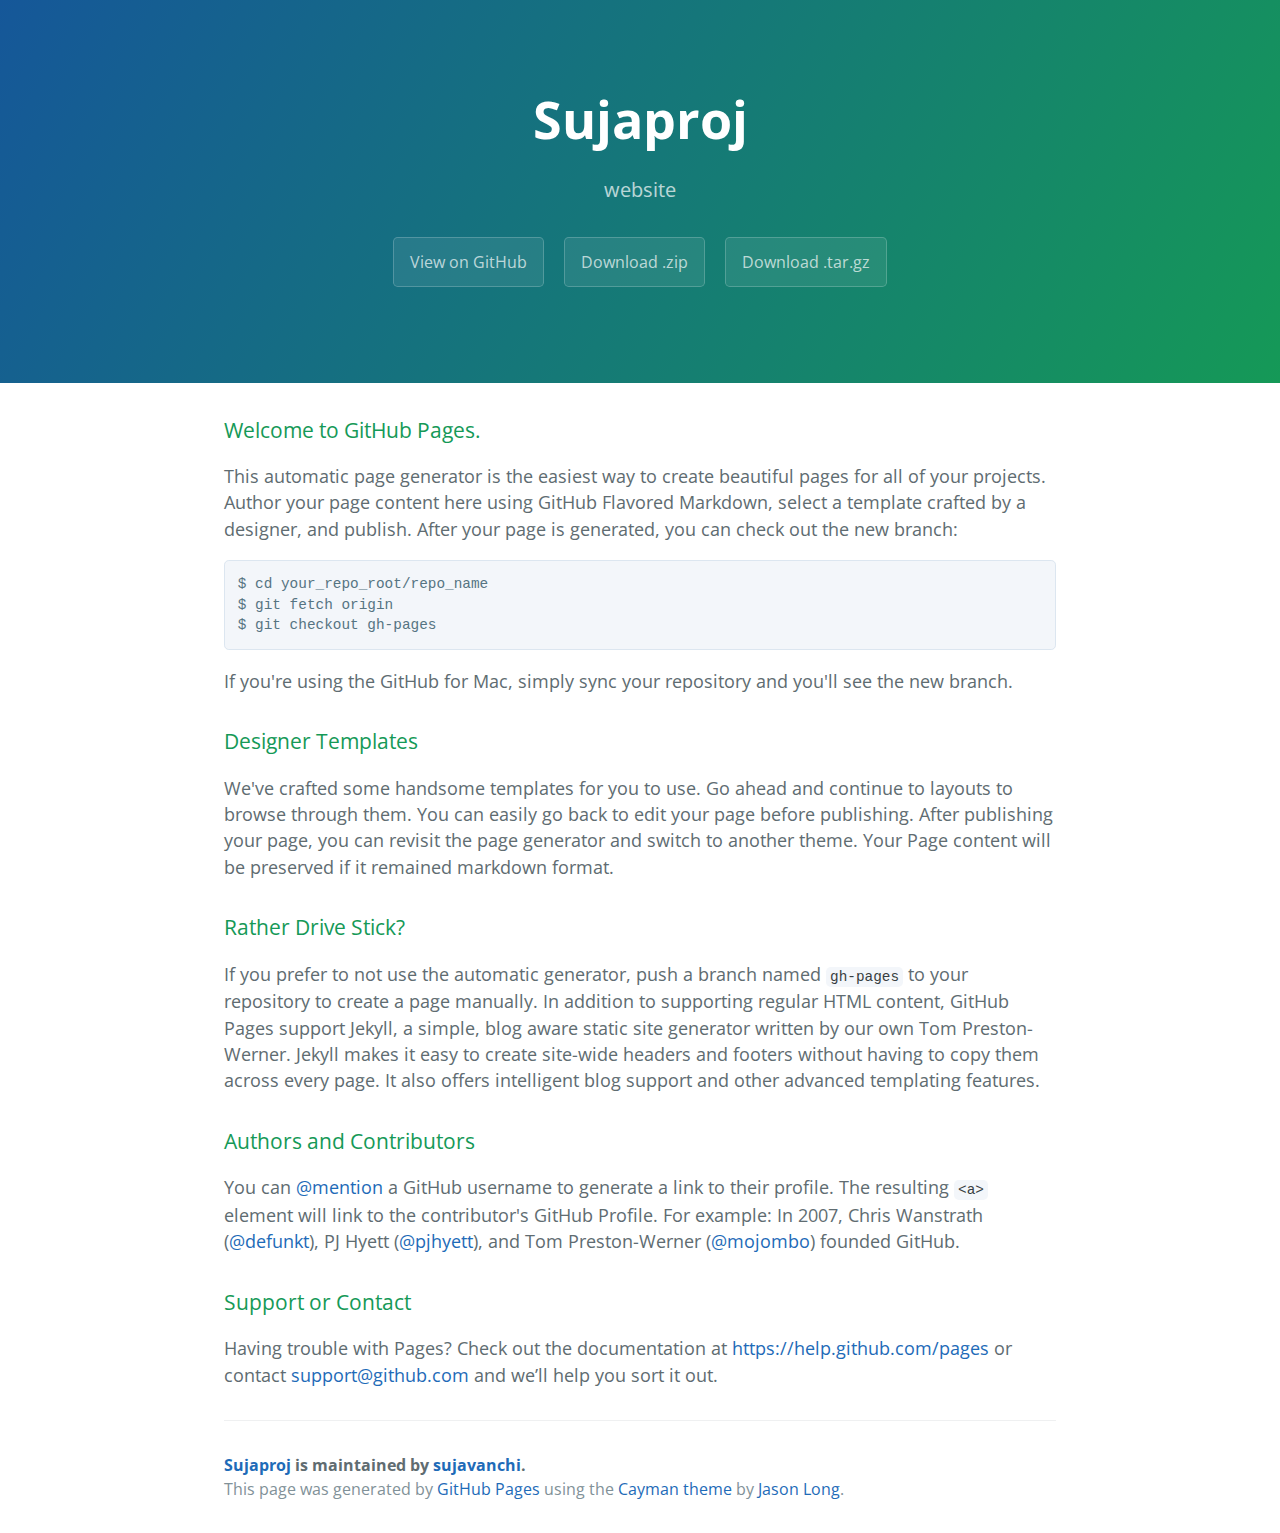
<file: index.html>
<!DOCTYPE html>
<html lang="en-us">
  <head>
    <meta charset="UTF-8">
    <title>Sujaproj by sujavanchi</title>
    <meta name="viewport" content="width=device-width, initial-scale=1">
    <link rel="stylesheet" type="text/css" href="stylesheets/normalize.css" media="screen">
    <link href='http://fonts.googleapis.com/css?family=Open+Sans:400,700' rel='stylesheet' type='text/css'>
    <link rel="stylesheet" type="text/css" href="stylesheets/stylesheet.css" media="screen">
    <link rel="stylesheet" type="text/css" href="stylesheets/github-light.css" media="screen">
  </head>
  <body>
    <section class="page-header">
      <h1 class="project-name">Sujaproj</h1>
      <h2 class="project-tagline">website</h2>
      <a href="https://github.com/sujavanchi/sujaproj" class="btn">View on GitHub</a>
      <a href="https://github.com/sujavanchi/sujaproj/zipball/master" class="btn">Download .zip</a>
      <a href="https://github.com/sujavanchi/sujaproj/tarball/master" class="btn">Download .tar.gz</a>
    </section>

    <section class="main-content">
      <h3>
<a id="welcome-to-github-pages" class="anchor" href="#welcome-to-github-pages" aria-hidden="true"><span class="octicon octicon-link"></span></a>Welcome to GitHub Pages.</h3>

<p>This automatic page generator is the easiest way to create beautiful pages for all of your projects. Author your page content here using GitHub Flavored Markdown, select a template crafted by a designer, and publish. After your page is generated, you can check out the new branch:</p>

<pre><code>$ cd your_repo_root/repo_name
$ git fetch origin
$ git checkout gh-pages
</code></pre>

<p>If you're using the GitHub for Mac, simply sync your repository and you'll see the new branch.</p>

<h3>
<a id="designer-templates" class="anchor" href="#designer-templates" aria-hidden="true"><span class="octicon octicon-link"></span></a>Designer Templates</h3>

<p>We've crafted some handsome templates for you to use. Go ahead and continue to layouts to browse through them. You can easily go back to edit your page before publishing. After publishing your page, you can revisit the page generator and switch to another theme. Your Page content will be preserved if it remained markdown format.</p>

<h3>
<a id="rather-drive-stick" class="anchor" href="#rather-drive-stick" aria-hidden="true"><span class="octicon octicon-link"></span></a>Rather Drive Stick?</h3>

<p>If you prefer to not use the automatic generator, push a branch named <code>gh-pages</code> to your repository to create a page manually. In addition to supporting regular HTML content, GitHub Pages support Jekyll, a simple, blog aware static site generator written by our own Tom Preston-Werner. Jekyll makes it easy to create site-wide headers and footers without having to copy them across every page. It also offers intelligent blog support and other advanced templating features.</p>

<h3>
<a id="authors-and-contributors" class="anchor" href="#authors-and-contributors" aria-hidden="true"><span class="octicon octicon-link"></span></a>Authors and Contributors</h3>

<p>You can <a href="https://github.com/blog/821" class="user-mention">@mention</a> a GitHub username to generate a link to their profile. The resulting <code>&lt;a&gt;</code> element will link to the contributor's GitHub Profile. For example: In 2007, Chris Wanstrath (<a href="https://github.com/defunkt" class="user-mention">@defunkt</a>), PJ Hyett (<a href="https://github.com/pjhyett" class="user-mention">@pjhyett</a>), and Tom Preston-Werner (<a href="https://github.com/mojombo" class="user-mention">@mojombo</a>) founded GitHub.</p>

<h3>
<a id="support-or-contact" class="anchor" href="#support-or-contact" aria-hidden="true"><span class="octicon octicon-link"></span></a>Support or Contact</h3>

<p>Having trouble with Pages? Check out the documentation at <a href="https://help.github.com/pages">https://help.github.com/pages</a> or contact <a href="mailto:support@github.com">support@github.com</a> and we’ll help you sort it out.</p>

      <footer class="site-footer">
        <span class="site-footer-owner"><a href="https://github.com/sujavanchi/sujaproj">Sujaproj</a> is maintained by <a href="https://github.com/sujavanchi">sujavanchi</a>.</span>

        <span class="site-footer-credits">This page was generated by <a href="https://pages.github.com">GitHub Pages</a> using the <a href="https://github.com/jasonlong/cayman-theme">Cayman theme</a> by <a href="https://twitter.com/jasonlong">Jason Long</a>.</span>
      </footer>

    </section>

  
  </body>
</html>
</file>
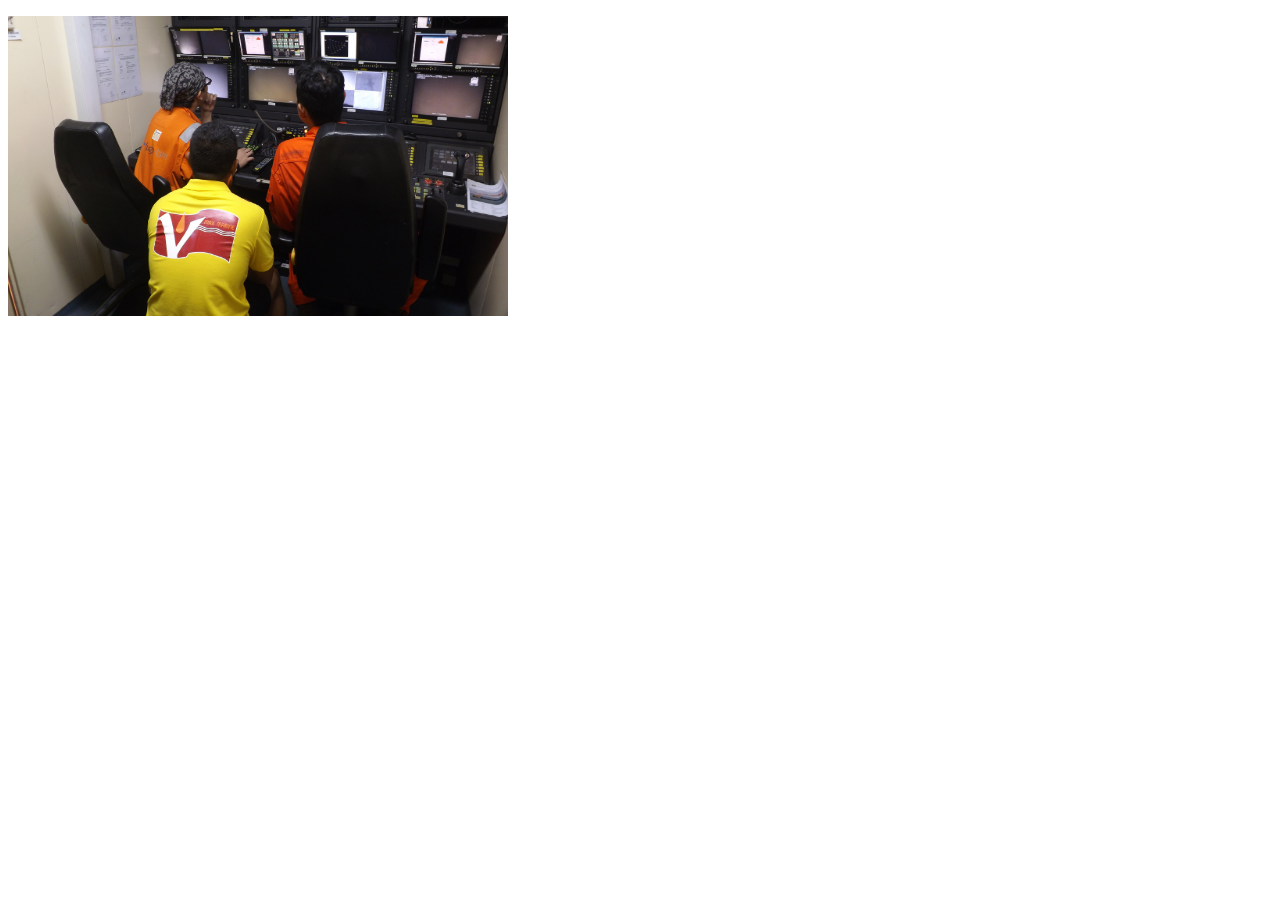
<file: Body.html>
<!DOCTYPE html>
<html lang="en">
<head>
<script type="text/javascript">
var image1 = new Image()
image1.src = "images/DSCF2668.JPG"
var image2 = new Image()
image2.src = "images/DSCF2692.JPG"
var image3 = new Image()
image3.src = "images/DSCF2700.JPG"
var image4 = new Image()
image4.src = "images/P2031180.JPG"
var image5 = new Image()
image5.src = "images/P2031203.JPG"
var image6 = new Image()
image6.src = "images/P1291132.JPG"
</script>
</head>
<body>
<p><img src="images/DSCF2668.JPG" width="500" height="300" name="slide" /></p>
<script type="text/javascript">
        var step=1;
        function slideit()
        {
            document.images.slide.src = eval("image"+step+".src");
            if(step<2)
                step++;
            else
                step=1;
            setTimeout("slideit()",2500);
        }
        slideit();
</script>
</body>
</html>
</file>
<file: stylesheets/stylesheet.css>
* {
  box-sizing: border-box; }

body {
  padding: 0;
  margin: 0;
  font-family: "Open Sans", "Helvetica Neue", Helvetica, Arial, sans-serif;
  font-size: 16px;
  line-height: 1.5;
  color: #606c71; }

a {
  color: #1e6bb8;
  text-decoration: none; }
  a:hover {
    text-decoration: underline; }

.btn {
  display: inline-block;
  margin-bottom: 1rem;
  color: rgba(255, 255, 255, 0.7);
  background-color: rgba(255, 255, 255, 0.08);
  border-color: rgba(255, 255, 255, 0.2);
  border-style: solid;
  border-width: 1px;
  border-radius: 0.3rem;
  transition: color 0.2s, background-color 0.2s, border-color 0.2s; }
  .btn + .btn {
    margin-left: 1rem; }

.btn:hover {
  color: rgba(255, 255, 255, 0.8);
  text-decoration: none;
  background-color: rgba(255, 255, 255, 0.2);
  border-color: rgba(255, 255, 255, 0.3); }

@media screen and (min-width: 64em) {
  .btn {
    padding: 0.75rem 1rem; } }

@media screen and (min-width: 42em) and (max-width: 64em) {
  .btn {
    padding: 0.6rem 0.9rem;
    font-size: 0.9rem; } }

@media screen and (max-width: 42em) {
  .btn {
    display: block;
    width: 100%;
    padding: 0.75rem;
    font-size: 0.9rem; }
    .btn + .btn {
      margin-top: 1rem;
      margin-left: 0; } }

.page-header {
  color: #fff;
  text-align: center;
  background-color: #159957;
  background-image: linear-gradient(120deg, #155799, #159957); }

@media screen and (min-width: 64em) {
  .page-header {
    padding: 5rem 6rem; } }

@media screen and (min-width: 42em) and (max-width: 64em) {
  .page-header {
    padding: 3rem 4rem; } }

@media screen and (max-width: 42em) {
  .page-header {
    padding: 2rem 1rem; } }

.project-name {
  margin-top: 0;
  margin-bottom: 0.1rem; }

@media screen and (min-width: 64em) {
  .project-name {
    font-size: 3.25rem; } }

@media screen and (min-width: 42em) and (max-width: 64em) {
  .project-name {
    font-size: 2.25rem; } }

@media screen and (max-width: 42em) {
  .project-name {
    font-size: 1.75rem; } }

.project-tagline {
  margin-bottom: 2rem;
  font-weight: normal;
  opacity: 0.7; }

@media screen and (min-width: 64em) {
  .project-tagline {
    font-size: 1.25rem; } }

@media screen and (min-width: 42em) and (max-width: 64em) {
  .project-tagline {
    font-size: 1.15rem; } }

@media screen and (max-width: 42em) {
  .project-tagline {
    font-size: 1rem; } }

.main-content :first-child {
  margin-top: 0; }
.main-content img {
  max-width: 100%; }
.main-content h1, .main-content h2, .main-content h3, .main-content h4, .main-content h5, .main-content h6 {
  margin-top: 2rem;
  margin-bottom: 1rem;
  font-weight: normal;
  color: #159957; }
.main-content p {
  margin-bottom: 1em; }
.main-content code {
  padding: 2px 4px;
  font-family: Consolas, "Liberation Mono", Menlo, Courier, monospace;
  font-size: 0.9rem;
  color: #383e41;
  background-color: #f3f6fa;
  border-radius: 0.3rem; }
.main-content pre {
  padding: 0.8rem;
  margin-top: 0;
  margin-bottom: 1rem;
  font: 1rem Consolas, "Liberation Mono", Menlo, Courier, monospace;
  color: #567482;
  word-wrap: normal;
  background-color: #f3f6fa;
  border: solid 1px #dce6f0;
  border-radius: 0.3rem; }
  .main-content pre > code {
    padding: 0;
    margin: 0;
    font-size: 0.9rem;
    color: #567482;
    word-break: normal;
    white-space: pre;
    background: transparent;
    border: 0; }
.main-content .highlight {
  margin-bottom: 1rem; }
  .main-content .highlight pre {
    margin-bottom: 0;
    word-break: normal; }
.main-content .highlight pre, .main-content pre {
  padding: 0.8rem;
  overflow: auto;
  font-size: 0.9rem;
  line-height: 1.45;
  border-radius: 0.3rem; }
.main-content pre code, .main-content pre tt {
  display: inline;
  max-width: initial;
  padding: 0;
  margin: 0;
  overflow: initial;
  line-height: inherit;
  word-wrap: normal;
  background-color: transparent;
  border: 0; }
  .main-content pre code:before, .main-content pre code:after, .main-content pre tt:before, .main-content pre tt:after {
    content: normal; }
.main-content ul, .main-content ol {
  margin-top: 0; }
.main-content blockquote {
  padding: 0 1rem;
  margin-left: 0;
  color: #819198;
  border-left: 0.3rem solid #dce6f0; }
  .main-content blockquote > :first-child {
    margin-top: 0; }
  .main-content blockquote > :last-child {
    margin-bottom: 0; }
.main-content table {
  display: block;
  width: 100%;
  overflow: auto;
  word-break: normal;
  word-break: keep-all; }
  .main-content table th {
    font-weight: bold; }
  .main-content table th, .main-content table td {
    padding: 0.5rem 1rem;
    border: 1px solid #e9ebec; }
.main-content dl {
  padding: 0; }
  .main-content dl dt {
    padding: 0;
    margin-top: 1rem;
    font-size: 1rem;
    font-weight: bold; }
  .main-content dl dd {
    padding: 0;
    margin-bottom: 1rem; }
.main-content hr {
  height: 2px;
  padding: 0;
  margin: 1rem 0;
  background-color: #eff0f1;
  border: 0; }

@media screen and (min-width: 64em) {
  .main-content {
    max-width: 64rem;
    padding: 2rem 6rem;
    margin: 0 auto;
    font-size: 1.1rem; } }

@media screen and (min-width: 42em) and (max-width: 64em) {
  .main-content {
    padding: 2rem 4rem;
    font-size: 1.1rem; } }

@media screen and (max-width: 42em) {
  .main-content {
    padding: 2rem 1rem;
    font-size: 1rem; } }

.site-footer {
  padding-top: 2rem;
  margin-top: 2rem;
  border-top: solid 1px #eff0f1; }

.site-footer-owner {
  display: block;
  font-weight: bold; }

.site-footer-credits {
  color: #819198; }

@media screen and (min-width: 64em) {
  .site-footer {
    font-size: 1rem; } }

@media screen and (min-width: 42em) and (max-width: 64em) {
  .site-footer {
    font-size: 1rem; } }

@media screen and (max-width: 42em) {
  .site-footer {
    font-size: 0.9rem; } }
</file>
<file: stylesheets/github-light.css>
/*
   Copyright 2014 GitHub Inc.

   Licensed under the Apache License, Version 2.0 (the "License");
   you may not use this file except in compliance with the License.
   You may obtain a copy of the License at

       http://www.apache.org/licenses/LICENSE-2.0

   Unless required by applicable law or agreed to in writing, software
   distributed under the License is distributed on an "AS IS" BASIS,
   WITHOUT WARRANTIES OR CONDITIONS OF ANY KIND, either express or implied.
   See the License for the specific language governing permissions and
   limitations under the License.

*/

.pl-c /* comment */ {
  color: #969896;
}

.pl-c1      /* constant, markup.raw, meta.diff.header, meta.module-reference, meta.property-name, support, support.constant, support.variable, variable.other.constant */,
.pl-s .pl-v /* string variable */ {
  color: #0086b3;
}

.pl-e  /* entity */,
.pl-en /* entity.name */ {
  color: #795da3;
}

.pl-s .pl-s1 /* string source */,
.pl-smi      /* storage.modifier.import, storage.modifier.package, storage.type.java, variable.other, variable.parameter.function */ {
  color: #333;
}

.pl-ent /* entity.name.tag */ {
  color: #63a35c;
}

.pl-k /* keyword, storage, storage.type */ {
  color: #a71d5d;
}

.pl-pds              /* punctuation.definition.string, string.regexp.character-class */,
.pl-s                /* string */,
.pl-s .pl-pse .pl-s1 /* string punctuation.section.embedded source */,
.pl-sr               /* string.regexp */,
.pl-sr .pl-cce       /* string.regexp constant.character.escape */,
.pl-sr .pl-sra       /* string.regexp string.regexp.arbitrary-repitition */,
.pl-sr .pl-sre       /* string.regexp source.ruby.embedded */ {
  color: #183691;
}

.pl-v /* variable */ {
  color: #ed6a43;
}

.pl-id /* invalid.deprecated */ {
  color: #b52a1d;
}

.pl-ii /* invalid.illegal */ {
  background-color: #b52a1d;
  color: #f8f8f8;
}

.pl-sr .pl-cce /* string.regexp constant.character.escape */ {
  color: #63a35c;
  font-weight: bold;
}

.pl-ml /* markup.list */ {
  color: #693a17;
}

.pl-mh        /* markup.heading */,
.pl-mh .pl-en /* markup.heading entity.name */,
.pl-ms        /* meta.separator */ {
  color: #1d3e81;
  font-weight: bold;
}

.pl-mq /* markup.quote */ {
  color: #008080;
}

.pl-mi /* markup.italic */ {
  color: #333;
  font-style: italic;
}

.pl-mb /* markup.bold */ {
  color: #333;
  font-weight: bold;
}

.pl-md /* markup.deleted, meta.diff.header.from-file */ {
  background-color: #ffecec;
  color: #bd2c00;
}

.pl-mi1 /* markup.inserted, meta.diff.header.to-file */ {
  background-color: #eaffea;
  color: #55a532;
}

.pl-mdr /* meta.diff.range */ {
  color: #795da3;
  font-weight: bold;
}

.pl-mo /* meta.output */ {
  color: #1d3e81;
}
</file>
